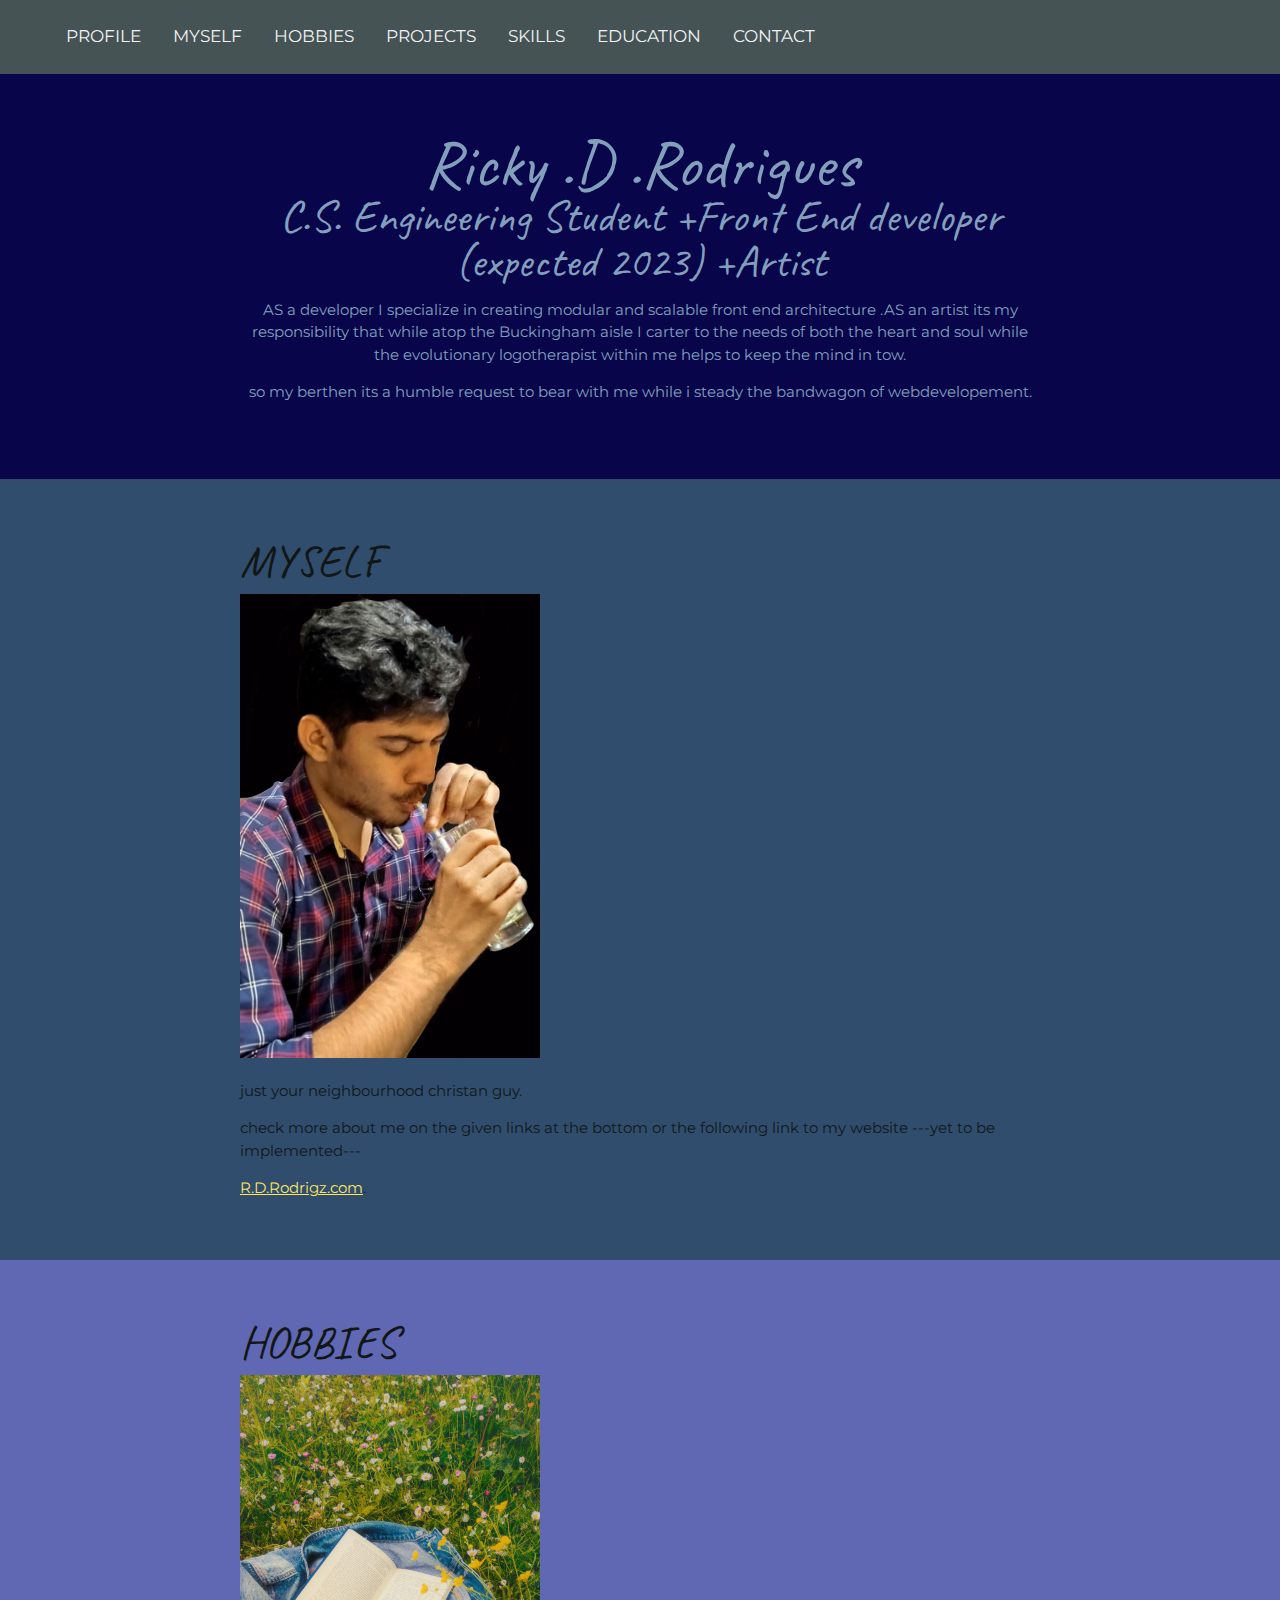
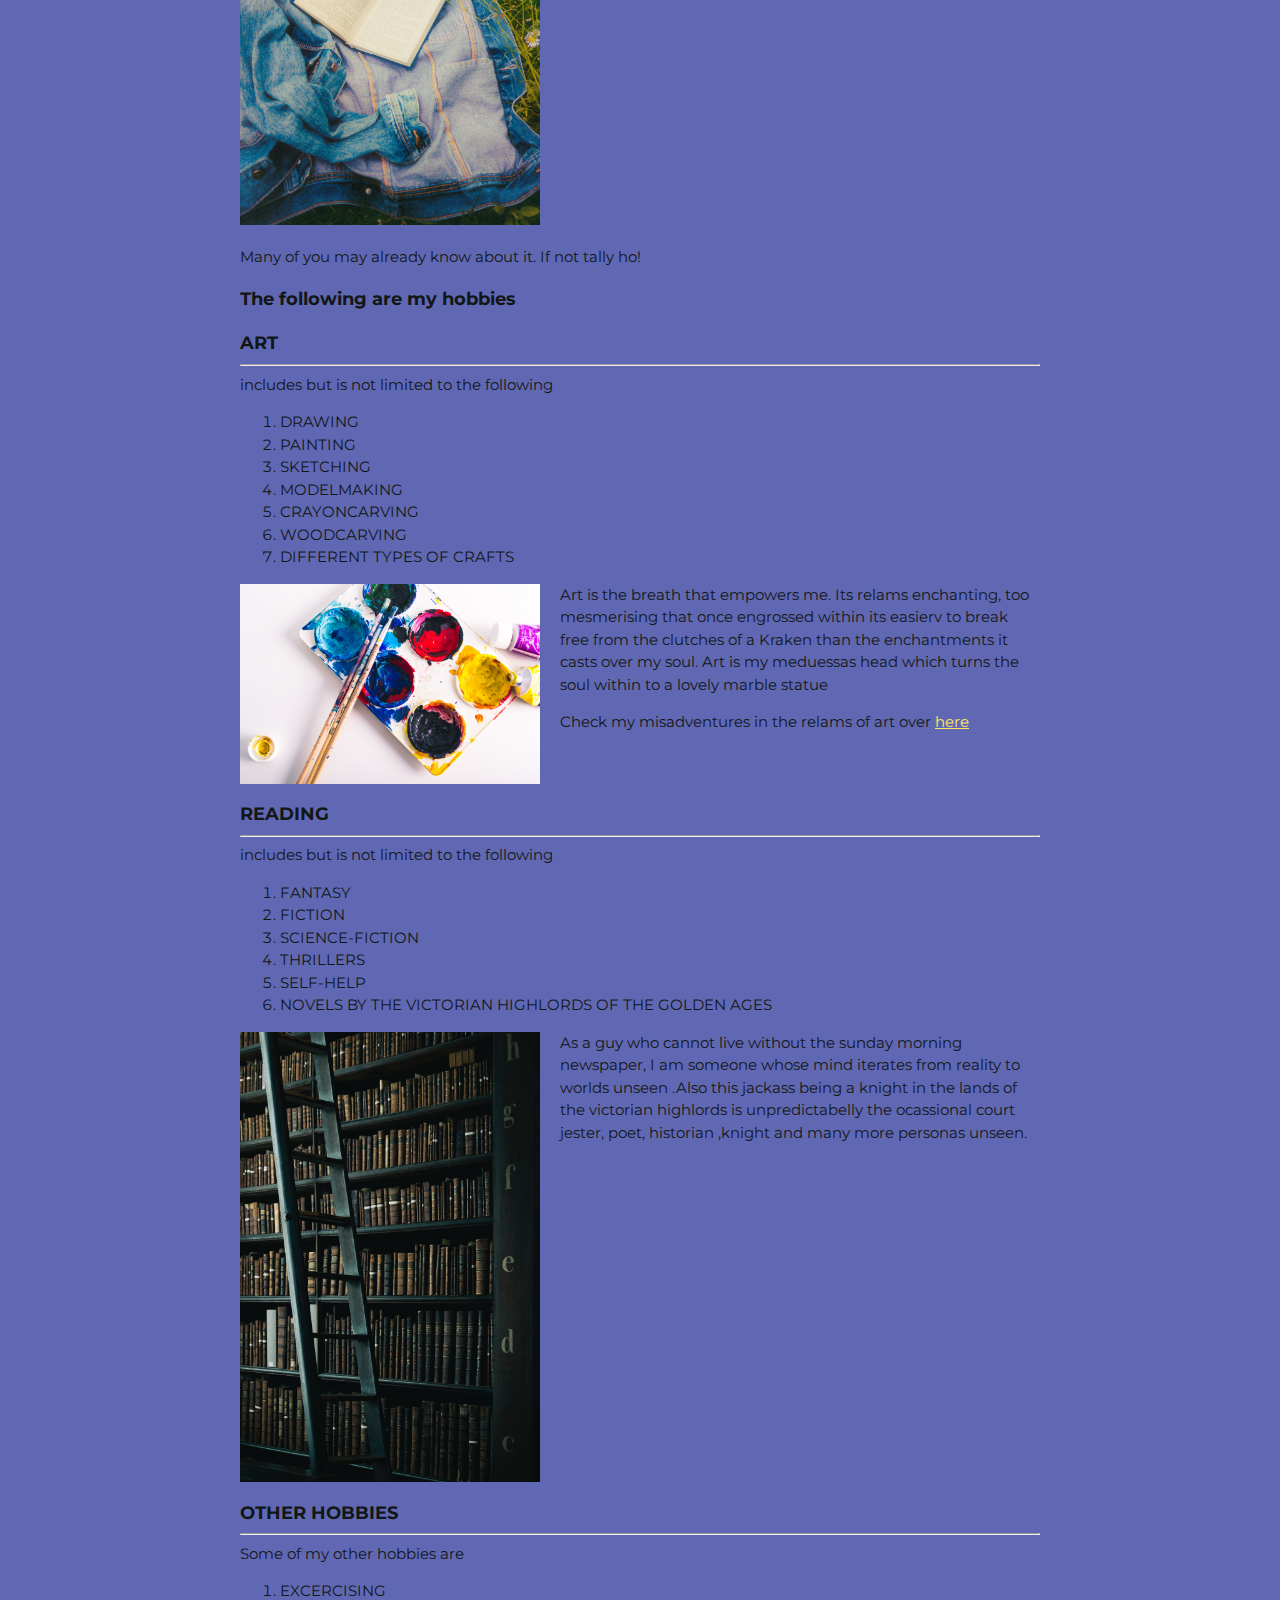
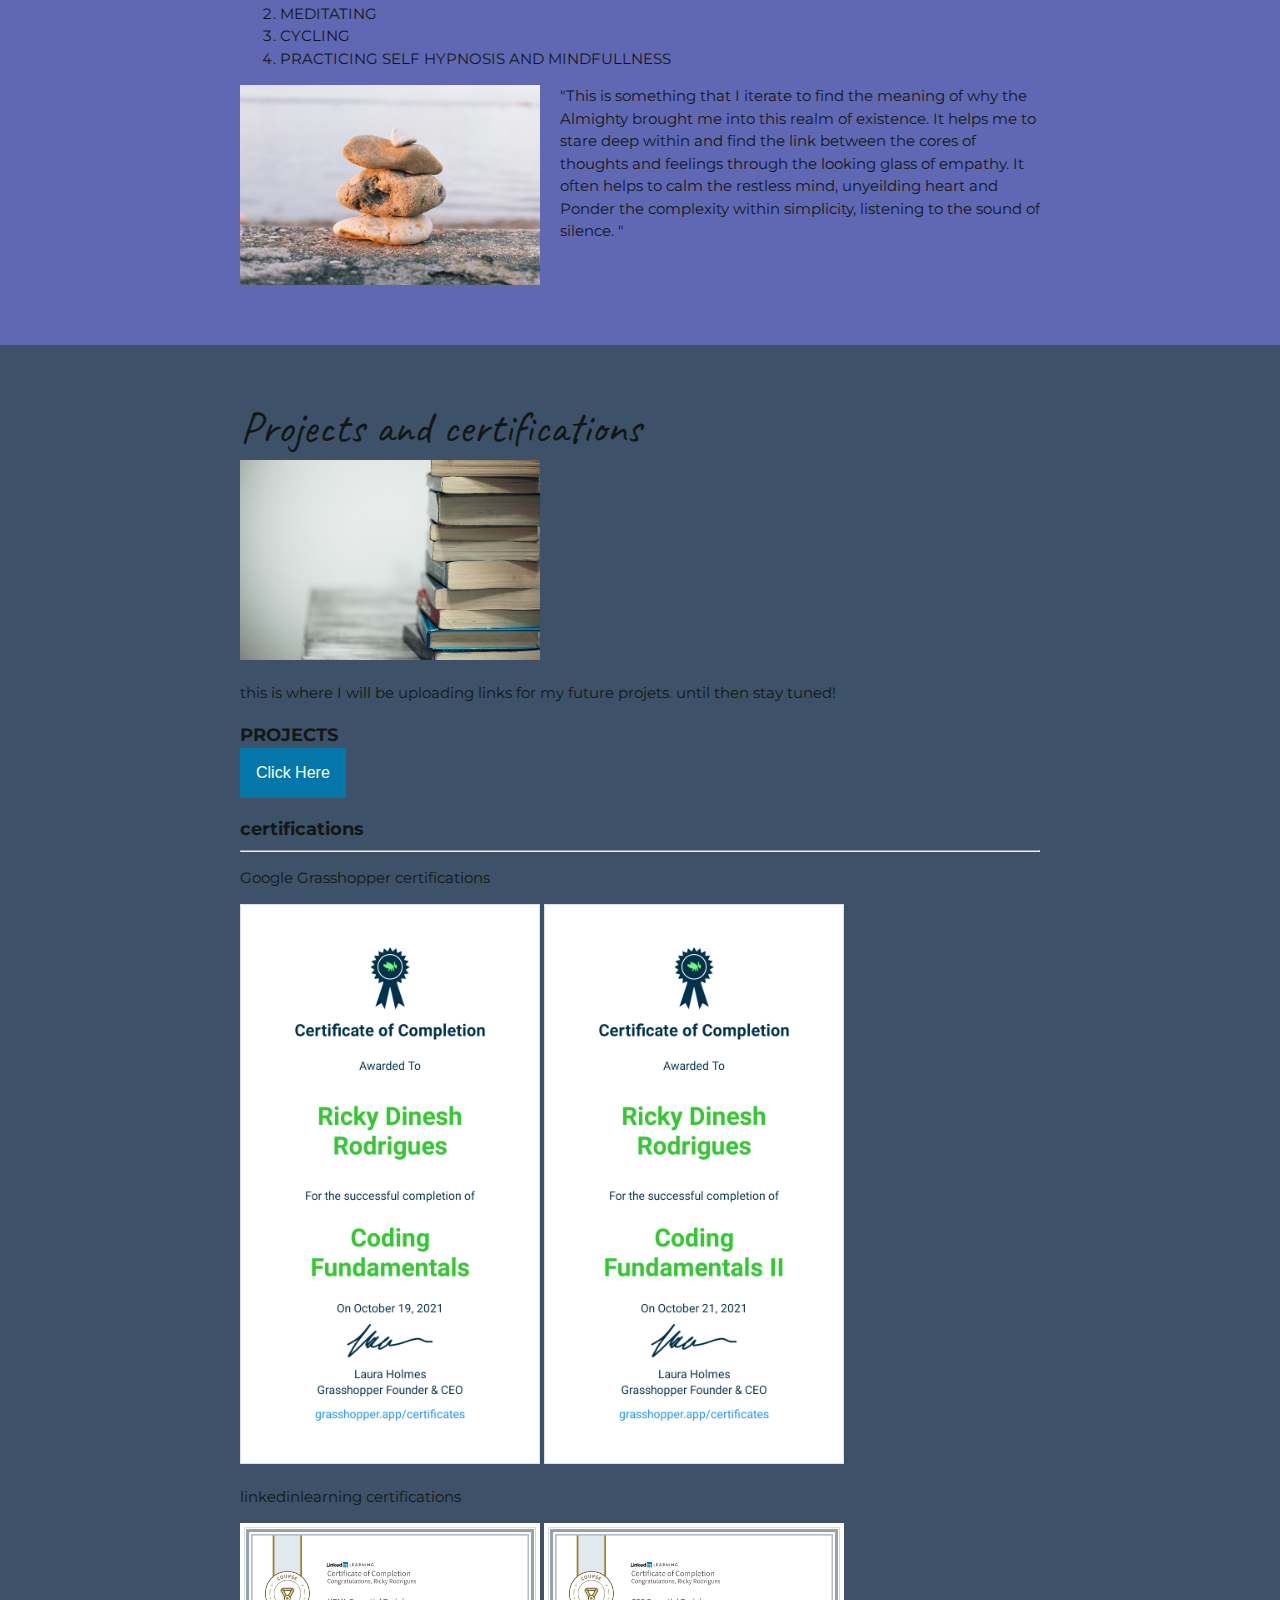
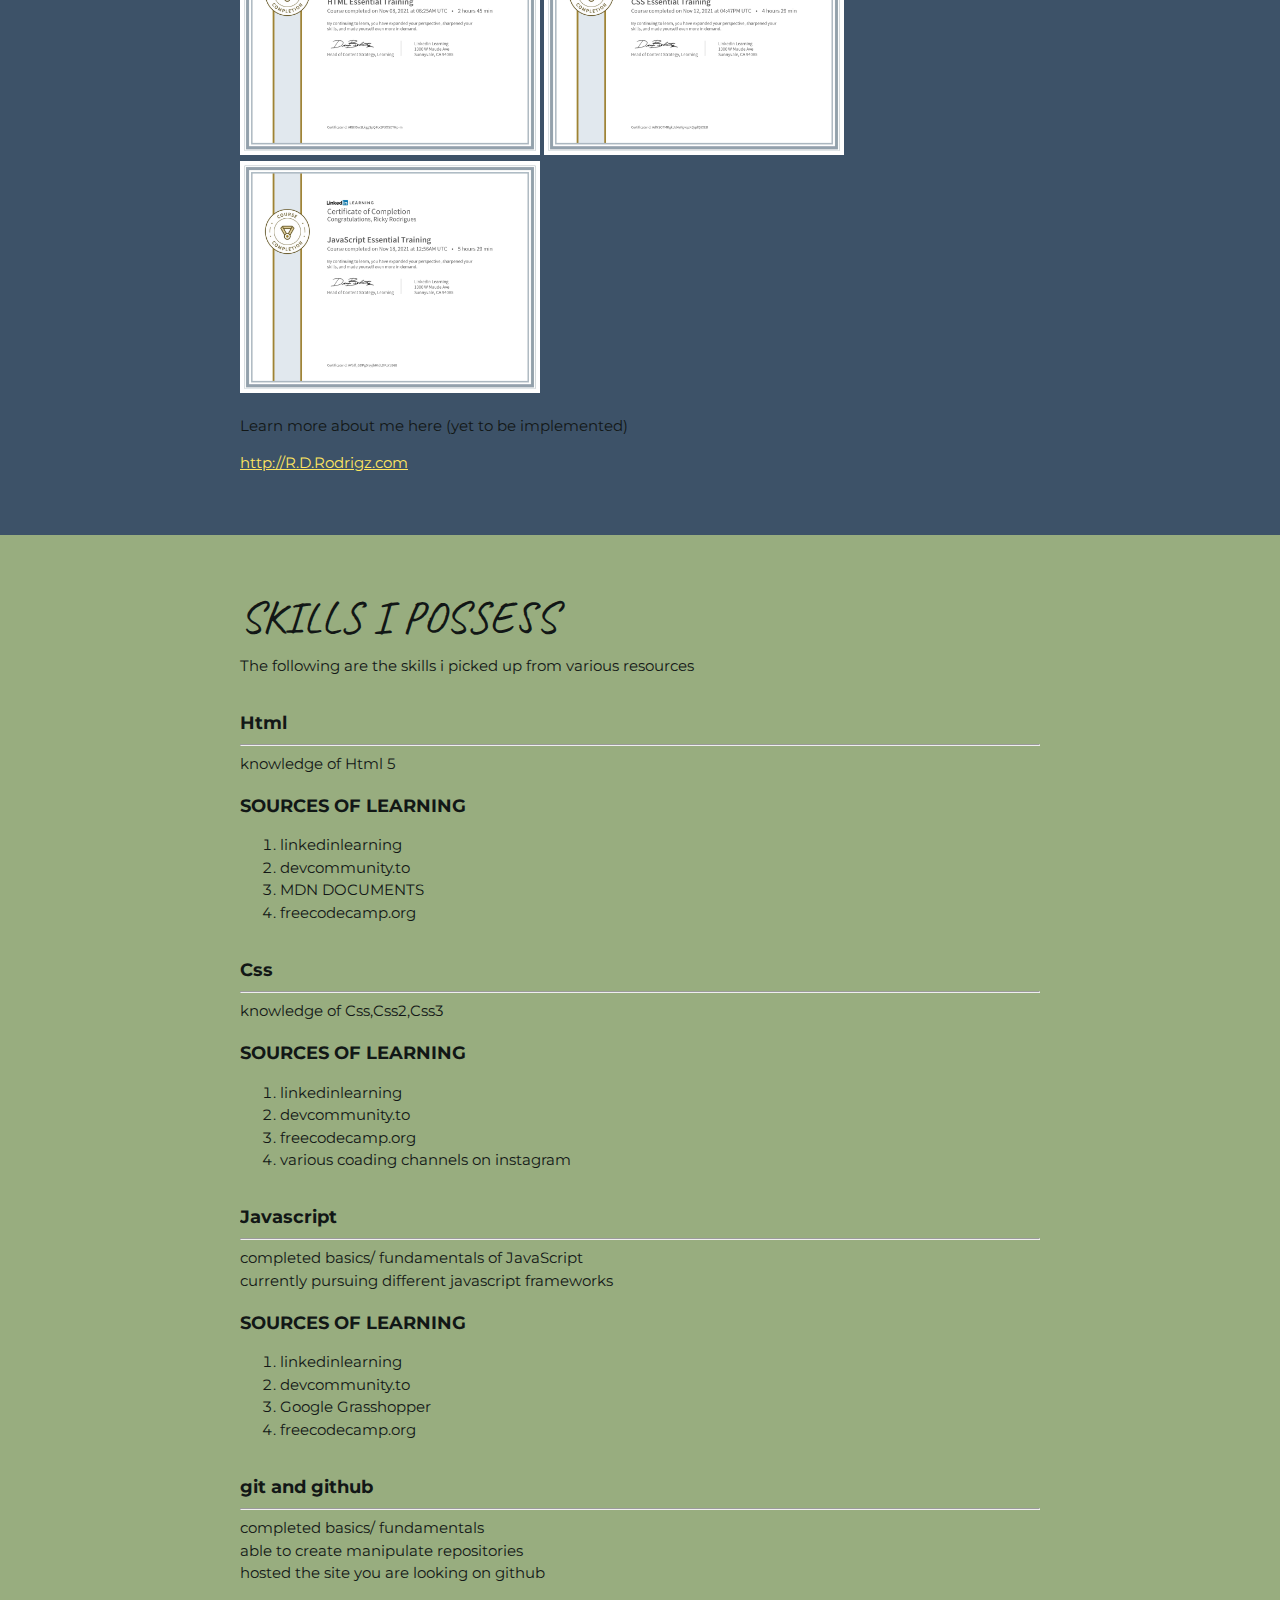
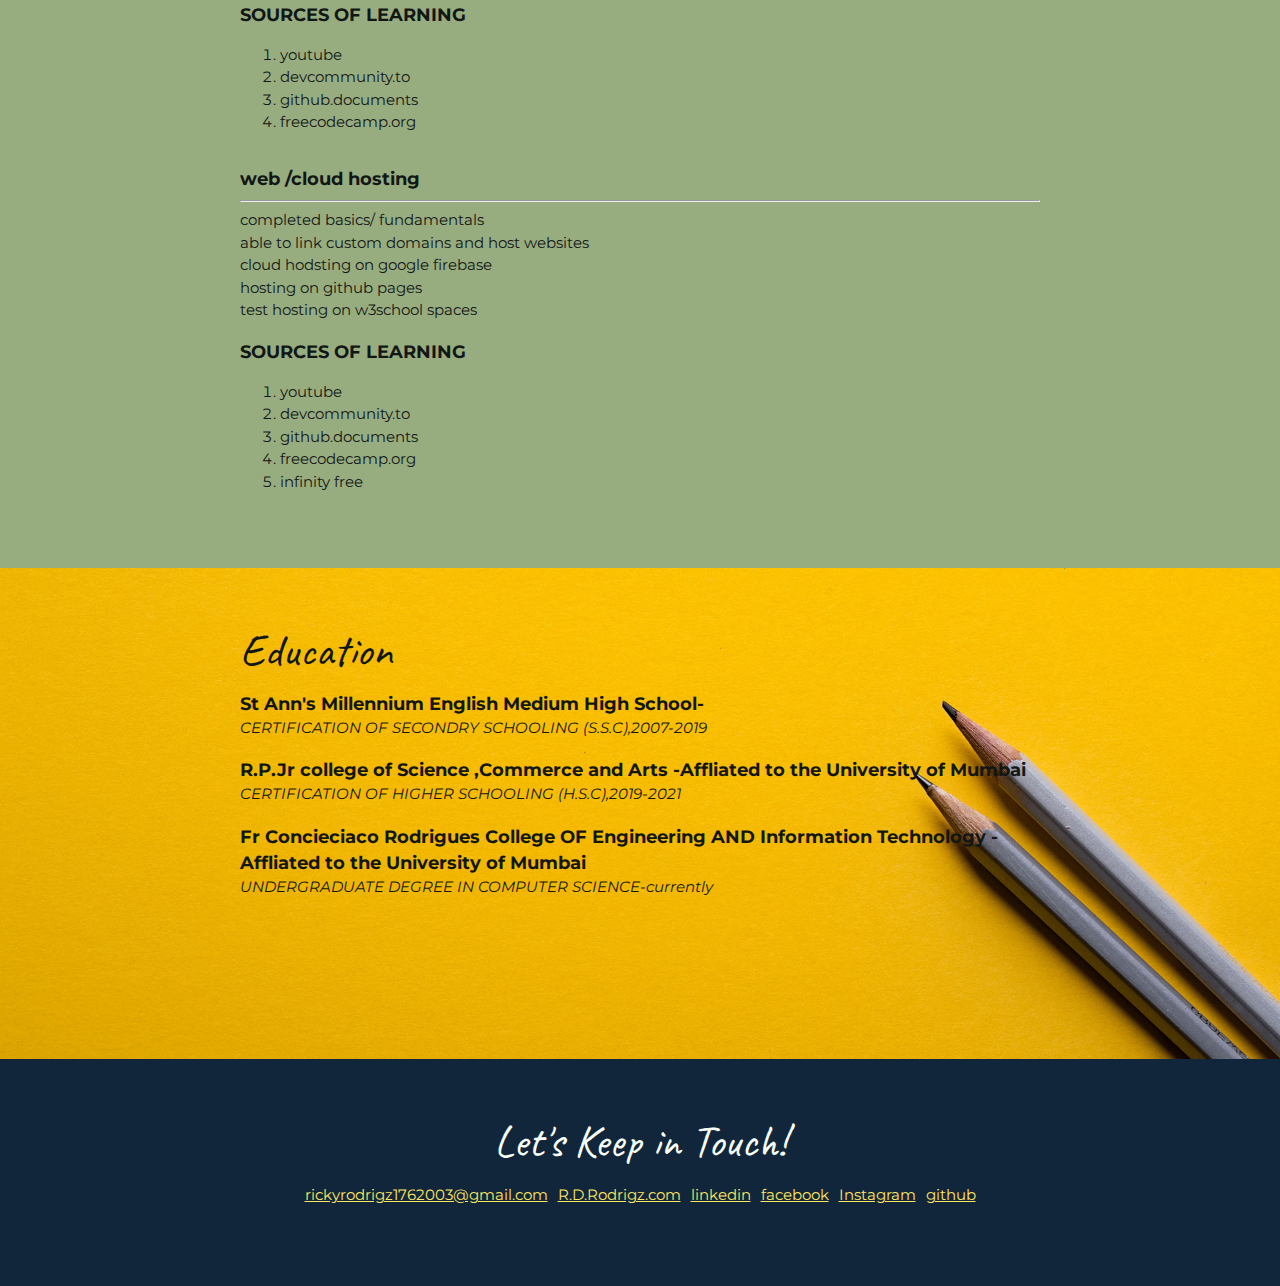
<file: docs/index.html>
<!DOCTYPE html>
 <html lang="en">
<head>
  <meta charset="UTF-8">
  <meta name="viewport" content="width=device-width, initial-scale=1.0">
  <title>Ricky.D.Rodrigues,C.S. Engineering Student + Front End developer (expected 2023) +Artist</title>
  <link rel="preconnect" href="https://fonts.googleapis.com">
  <link rel="preconnect" href="https://fonts.gstatic.com" crossorigin>
  <link href="https://fonts.googleapis.com/css2?family=Caveat&family=Montserrat:wght@400;600&display=swap" rel="stylesheet">
  <link rel="stylesheet" href="css\styles.css">
  <!-- <link rel=“stylesheet” type=“text/css” href=“styles.css”> -->
</head>

<body>
  <main>
    <!-- ***********************  ABOUT / PROFILE  *********************** -->
    <header>
      <div id="topnav">
        <a href="#header">PROFILE </a>
        <a href="#myself">MYSELF</a>
        <a href="#hobbies">HOBBIES</a>
        <a href="#project">PROJECTS</a>
        <a href="#skills">SKILLS</a>
        <a href="#education">EDUCATION</a>
        <a href="#footer">CONTACT</a>
        
        </div>
        <section id ="PROFILE">
      <div class="content-wrap">        
        <h1>Ricky .D .Rodrigues</h1>
        <!-- <h1>Ricky .D .Rodrigues</h1> considered one spelling put spaces after name b4 dots -->
        <h2>C.S. Engineering Student +Front End developer (expected 2023) +Artist</h2>
       
        <p>AS a developer I specialize in creating modular and scalable front end architecture .AS an artist its my responsibility that while atop the Buckingham aisle I carter to the needs of both the heart and soul while the evolutionary logotherapist within me helps to keep the mind in tow.</p>
        <p>so my berthen its a humble request to bear with me while i steady the bandwagon of webdevelopement.</p>
      </div>
    </section>
    </header>

    <!-- ******************** About ME  ********************* -->
    <section id="myself">
      <div class="content-wrap">
        <h2>MYSELF</h2>

        <img src="images\mypicture.png" alt="description of image" alt="problem here">
        <p>just your neighbourhood christan guy.</p>
        <p> check more about me on the given links at the bottom or the following link to my website
          ---yet to be implemented---</p>

        <a class="btn" href="http://R.D.Rodrigz.com">R.D.Rodrigz.com</a>.
    </section>
     </div>
    <!-- <img src="images\roman-melnychuk-unsplash.jpg" alt="description of image"> -->
     <!-- Copy the whole <section> block to add more projects. -->

    <!-- hobbies -->

    <section id="hobbies">
      <div class="content-wrap item-details divider">
        <h2>HOBBIES</h2>
        <!-- <img src="my-first-site\images\IMG_20210927_210137 - Copy (FILEminimizer).jpg" alt="description of image"> -->
        <img src="images\roman-melnychuk-unsplash.jpg" alt="description of image">
        <p>Many of you may already know about it. If not tally ho!</P>

        <h3>The following are my hobbies</h3>
        <!--  ART  -->
        <section class="hobby-item">
          <div class="hobby-details">
            <h3>ART</h3>
            <hr>
            <p> includes but is not limited to the following</p>
            <ol>
              <li>DRAWING</li>
              <li>PAINTING</li>
              <li>SKETCHING</li>
              <li>MODELMAKING</li>
              <li>CRAYONCARVING</li>
              <li>WOODCARVING</li>
              <li>DIFFERENT TYPES OF CRAFTS</li>
            </ol>
          </div>
          <div class="hobby-summary">
            <img src="images\steve-johnson-unsplash.jpg" alt="description of image">
            <p>Art is the breath that empowers me. Its relams enchanting, too mesmerising that once engrossed within its easierv to break free from the clutches of a Kraken than the enchantments it casts over my soul. Art is my meduessas head which turns the soul within to a lovely marble statue</P>
        <p>Check my misadventures in the relams of art over <a href="https://rickyrodrigues.github.io/My-Art/" target="_blank">here</a></p>
            </div>
        </section>
        <!--  reading  -->
        <section class="hobby-item">
          <div class="hobby-details">
            <h3>READING</h3>
            <hr>
            <p> includes but is not limited to the following</p>
            <ol>
              <li>FANTASY</li>
              <li>FICTION</li>
              <li>SCIENCE-FICTION</li>
              <li>THRILLERS</li>
              <li>SELF-HELP</li>
              <li>NOVELS BY THE VICTORIAN HIGHLORDS OF THE GOLDEN AGES</li>
            </ol>
          </div>
          <div class="hobby-summary">
            <img src="images\henry-be-unsplash (1).jpg" alt="description of image">
            <p> As a guy who cannot live without the sunday morning newspaper, I am someone whose mind iterates from reality to worlds unseen .Also this jackass being a knight in the lands of the victorian highlords is unpredictabelly the ocassional court jester, poet, historian ,knight and many more personas unseen.</p>
          </div>
        </section>

        <!-- other hobbies -->
        <section class="hobby-item">
          <div class="hobby-details">
            <h3>OTHER HOBBIES</h3>
            <hr>
            <p>Some of my other hobbies are</p>
            <ol>
              <li> EXCERCISING</li>
              <li> MEDITATING</li>
              <li> CYCLING</li>
              <li> PRACTICING SELF HYPNOSIS AND MINDFULLNESS</li>
            </ol>
          </div>
          <div class="hobby-summary">
            <img src="images\nick-page-unsplash.jpg" alt="description of image">
            <p>"This is something that I iterate to find the meaning of why the Almighty brought me into this realm of existence. It helps me to stare deep within and find the link between the cores of thoughts and feelings through the looking glass of empathy. It often helps to calm the restless mind, unyeilding heart and Ponder the complexity within simplicity, listening to the sound of silence. " </p>
          </div>
        </section>

      
         </div>
      </section>
        <!-- End of hobby block. -->

        <section id="project">
        <div class="content-wrap">
          

            <h2>Projects and certifications</h2>
            <img src="images\sharon-mccutcheon-unsplash.jpg" alt="description of image">

            <p> this is where I will be uploading links for my future projets. until then stay tuned!</p>
            <h3>PROJECTS</h3>   
            </ol>
            <div class="dropdown">
              <button class="dropbtn">Click Here</button>
              <div class="dropdown-content">
                <a href="https://rickyrodrigues.github.io/My-Art/" target="_blank">MY ART</a>
                <a href="https://rickyrodrigues.github.io/tribute-page/" target="_blank">TRIBUTE PAGE</a> 
                <a href="https://rickyrodrigues.github.io/survey-form/" target="_blank">SURVEY FORM</a>
                <a href="https://rickyrodrigues.github.io/projectno-3/" target="_blank">PRODUCT LANDING PAGE</a>
              </div>
            </div>
            <h3>certifications</h3>
            <hr>
            <p>Google Grasshopper certifications</p>
            <img src="images\ReactNative-snapshot-image430656974124463051.png" alt="google Grasshopper certifications">
            <img src="images\ReactNative-snapshot-image5923745184773842662.png" alt="google Grasshopper certifications">
            
            <!-- <hr> -->
            <p>linkedinlearning certifications</p>
            <img src="images\CertificateOfCompletion_HTML Essential Training-1.jpg" alt="description of image">
            <img src="images\CertificateOfCompletion_CSS Essential Training-1.jpg" alt="description of image">
            <img src="images\CertificateOfCompletion_JavaScript Essential Training -1.jpg" alt="description of image">
            <p>Learn more about me here (yet to be implemented)</p>

            <a class="btn" href="#" target="_blank">http://R.D.Rodrigz.com</a>

        </section>
      </div>
      <!-- End of Project block. -->

      <!-- ***********************  SKILLS  *********************** -->
      <section id="skills">
        <div class="content-wrap item-details divider">
          <h2>SKILLS I POSSESS</h2>
          <p>The following are the skills i picked up from various resources</p>

          <!-- Copy this whole <section> block to add more jobs. -->
            <section class="hobby-item">
              <div class="hobby-details">
                <h3>Html</h3>
                <hr>
                <p>knowledge of Html 5</p>              
                </div>
                <div class="hobby-summury">
           
             <h3>SOURCES OF LEARNING</h3>     
                    <ol>
              <li>linkedinlearning</li>
              <li>devcommunity.to</li>
              <li>MDN DOCUMENTS</li>
              <li>freecodecamp.org</li>
            </ol></div>
          </section>
  
            <section class="hobby-item">
              <div class="hobby-details">
                <h3>Css</h3>
                <hr>
                <p>knowledge of Css,Css2,Css3</p>
              </div>
              <div class="hobby-summury">
           <h3>SOURCES OF LEARNING</h3>
            <ol>
              <li>linkedinlearning</li>
              <li>devcommunity.to</li>
              <li>freecodecamp.org</li>
              <li>various coading channels on instagram</li>
            </ol></div>
          </section>
  
            <section class="hobby-item">
              <div class="hobby-details">
            <h3>Javascript</h3>
            <hr>
            <p>completed basics/ fundamentals of JavaScript</p>
            <p>currently pursuing different javascript frameworks</p>
           
            </div>
            <div class="hobby-summury">
            <h3>SOURCES OF LEARNING</h3>
              <ol>            
              <li>linkedinlearning</li>
              <li>devcommunity.to</li>
              <li>Google Grasshopper</li>
              <li>freecodecamp.org</li>
            </ol></div>
          </section>

            <section class="hobby-item">
              <div class="hobby-details">
            <h3>git and github</h3>
            <hr>
            <p>completed basics/ fundamentals</p>
            <p>able to create manipulate repositories</p>
            <p>hosted the site you are looking on github</p>
           
            </div>
            <div class="hobby-summury">
            <h3>SOURCES OF LEARNING</h3>
              <ol>            
              <li>youtube</li>
              <li>devcommunity.to</li>
              <li>github.documents</li>
              <li>freecodecamp.org</li>
            </ol></div>
          </section>

            <section class="hobby-item">
              <div class="hobby-details">
            <h3>web /cloud hosting</h3>
            <hr>
            <p>completed basics/ fundamentals</p>
            <p>able to link custom domains and host websites</p>
            <p>cloud hodsting on google firebase</p>          
            <p>hosting on github pages</p>
            <p> test hosting on w3school spaces</p> 

            </div>
            <div class="hobby-summury">
          <h3>SOURCES OF LEARNING</h3>
            <ol>
              <li>youtube</li>
              <li>devcommunity.to</li>
              <li>github.documents</li>
              <li>freecodecamp.org</li>
              <li>infinity free</li>
            </ol></div>
          </section>
      </section>
      </div>
      
      <!-- ******************  EDUCATION & CERTIFICATIONS ****************** -->
      <section id="education">
        <div class="content-wrap item-details">
          
          <h2>Education</h2>
          <h3>St Ann's Millennium English Medium High School-</h3>
          <p>CERTIFICATION OF SECONDRY SCHOOLING (S.S.C),2007-2019</p>

          <h3>R.P.Jr college of Science ,Commerce and Arts -Affliated to the University of Mumbai</h3>
          <p>CERTIFICATION OF HIGHER SCHOOLING (H.S.C),2019-2021</p>

          <h3>Fr Concieciaco Rodrigues College OF Engineering AND Information Technology -Affliated to the University of Mumbai</h3>
          <p> UNDERGRADUATE DEGREE IN COMPUTER SCIENCE-currently</p>
          <!-- End of School block. -->
      </section>
      </div>
      <!-- *****************  CONTACT INFO / SOCIAL MEDIA  ***************** -->
     
      <section id="footer">
        <div class="content-wrap">
          <h2>Let's Keep in Touch!</h2>

          <!-- Social media and contact links. Add or remove. -->
          <ul class="contact-list">
            <li><a href="mailto:rickyrodrigz1762003@gmail.com">rickyrodrigz1762003@gmail.com</a></li>
            <li><a href="R.D.Rodrigz.com" target="_blank">R.D.Rodrigz.com</a></li>
            <li><a href="https://www.linkedin.com/in/ricky-rodrigues-97b305201" target="_blank">linkedin</a></li>
            <li><a href="https://www.facebook.com/profile.php?id=100036152793710/" target="_blank">facebook</a></li>
            <li><a href="https://www.instagram.com/ricky_rodrigz/" target="_blank">Instagram</a></li>
            <li><a href="https://github.com/rickyrodrigues" target="_blank">github</a></li>
          </ul>
        </div>
      </footer>
     </div>
  </main>
 </body> 
</html>
</file>
